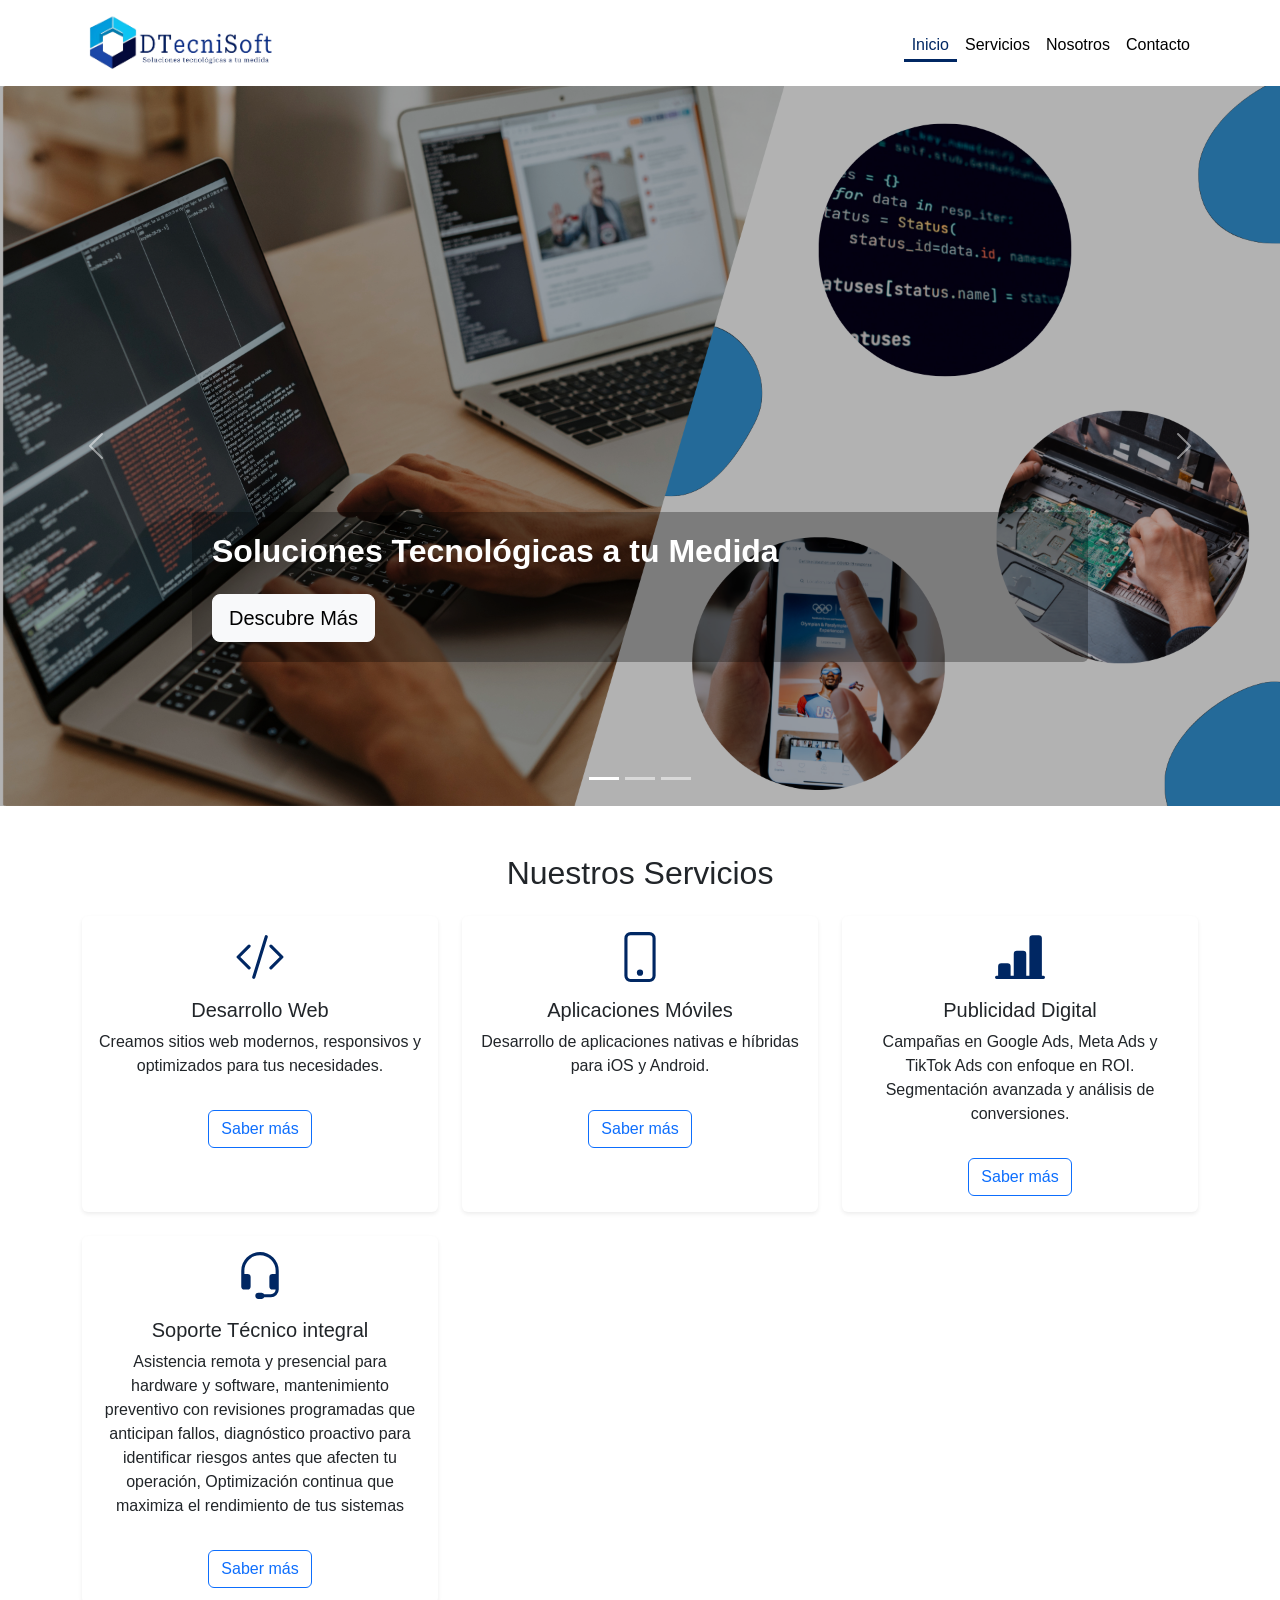
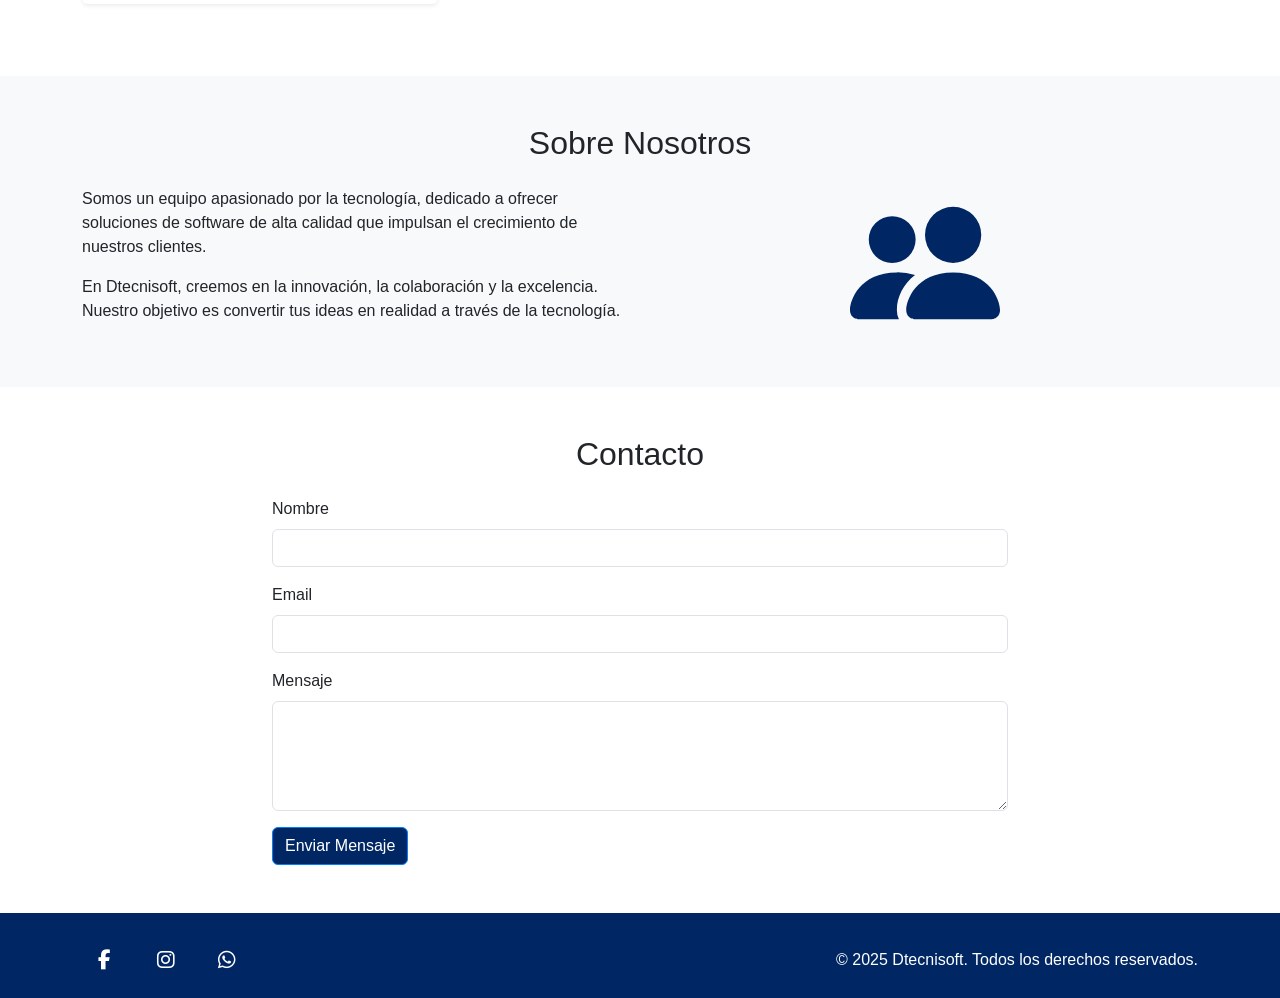
<file: docs/index.html>
<html lang="es">

<head>
    <meta charset="UTF-8">
    <meta name="viewport" content="width=device-width, initial-scale=1.0">
    <title>Dtecnisoft</title>
    <link rel="icon" href="img/ico.ico" type="image/x-icon">
    <!-- Bootstrap CSS -->
    <link href="https://cdn.jsdelivr.net/npm/bootstrap@5.3.2/dist/css/bootstrap.min.css" rel="stylesheet"
        integrity="sha384-T3c6CoIi6uLrA9TneNEoa7RxnatzjcDSCmG1MXxSR1GAsXEV/Dwwykc2MPK8M2HN" crossorigin="anonymous">
    <link rel="stylesheet" href="https://cdnjs.cloudflare.com/ajax/libs/font-awesome/6.4.0/css/all.min.css">
    <!-- Custom CSS -->
    <link rel="stylesheet" href="css/style.css">
</head>

<body>

    <!-- Navbar -->
    <nav class="navbar navbar-expand-lg navbar-dark  shadow-sm">
        <div class="container">
            <a class="navbar-brand" href="#">
                <img src="img/log.png" alt="Logo Dtecnisoft" width="200" height="60"
                    class="d-inline-block align-top me-2">
            </a>
            <button class="navbar-toggler" type="button" data-bs-toggle="collapse" data-bs-target="#navbarNav"
                aria-controls="navbarNav" aria-expanded="false" aria-label="Toggle navigation">
                <span class="navbar-toggler-icon"></span>
            </button>
            <div class="collapse navbar-collapse" id="navbarNav">
                <ul class="navbar-nav ms-auto">
                    <li class="nav-item">
                        <a class="nav-link active" aria-current="page" href="#">Inicio</a>
                    </li>
                    <li class="nav-item">
                        <a class="nav-link" href="#servicios">Servicios</a>
                    </li>
                    <li class="nav-item">
                        <a class="nav-link" href="#nosotros">Nosotros</a>
                    </li>
                    <li class="nav-item">
                        <a class="nav-link" href="#contacto">Contacto</a>
                    </li>
                </ul>
            </div>
        </div>
    </nav>

    <!-- Hero Section with Carousel - Mobile Optimized -->
    <header id="heroCarousel" class="carousel slide" data-bs-ride="carousel">
        <div class="carousel-indicators">
            <button type="button" data-bs-target="#heroCarousel" data-bs-slide-to="0" class="active" aria-current="true"
                aria-label="Slide 1"></button>
            <button type="button" data-bs-target="#heroCarousel" data-bs-slide-to="1" aria-label="Slide 2"></button>
            <button type="button" data-bs-target="#heroCarousel" data-bs-slide-to="2" aria-label="Slide 3"></button>
        </div>
        <div class="carousel-inner">
            <div class="carousel-item active">
                <img src="img/p2.png" class="d-block w-100 img-fluid" alt="Innovación Tecnológica">
                <div class="carousel-caption d-block text-center text-md-start">
                    <h2 class="fw-bold display-4-md">Soluciones Tecnológicas a tu Medida</h2>
                    <a href="https://wa.me/3175863948" target="_blank"  class="btn btn-light btn-lg mt-3">Descubre Más</a>
                </div>
            </div>
            <div class="carousel-item">
                <img src="img/p.png" class="d-block w-100 img-fluid" alt="Desarrollo a Medida">
                <div class="carousel-caption d-block text-center">
                    <h2 class="fw-bold display-4-md">Desarrollo Web y Móvil</h2>
                    <p class="lead">Creamos experiencias digitales únicas y funcionales.</p>
                    <a href="#servicios" class="btn btn-light btn-lg mt-3">Ver Servicios</a>
                </div>
            </div>
            <div class="carousel-item">
                <img src="img/m.png" class="d-block w-100 img-fluid" alt="Soluciones Cloud">
                <div class="carousel-caption d-block text-center text-md-start">
                    <h2 class="fw-bold display-4-md">Marketing Digital</h2>
                    <p class="lead">Transforma tu Negocio con Nosotros</p>
                    <a href="https://wa.me/3175863948" target="_blank"  class="btn btn-light btn-lg mt-3">Contáctanos</a>
                </div>
            </div>
        </div>
        <button class="carousel-control-prev" type="button" data-bs-target="#heroCarousel" data-bs-slide="prev">
            <span class="carousel-control-prev-icon" aria-hidden="true"></span>
            <span class="visually-hidden">Previous</span>
        </button>
        <button class="carousel-control-next" type="button" data-bs-target="#heroCarousel" data-bs-slide="next">
            <span class="carousel-control-next-icon" aria-hidden="true"></span>
            <span class="visually-hidden">Next</span>
        </button>
    </header>

    <!-- Services Section -->
    <section id="servicios" class="py-5">
        <div class="container">
            <h2 class="text-center mb-4">Nuestros Servicios</h2>
            <div class="row text-center">
                <div class="col-md-4 mb-4">
                    <div class="card h-100 shadow-sm">
                        <div class="card-body">
                            <svg xmlns="http://www.w3.org/2000/svg" width="50" height="50" fill="currentColor"
                                class="bi bi-code-slash text-primary mb-3" viewBox="0 0 16 16">
                                <path
                                    d="M10.478 1.647a.5.5 0 1 0-.956-.294l-4 13a.5.5 0 0 0 .956.294l4-13zM4.854 4.146a.5.5 0 0 1 0 .708L1.707 8l3.147 3.146a.5.5 0 0 1-.708.708l-3.5-3.5a.5.5 0 0 1 0-.708l3.5-3.5a.5.5 0 0 1 .708 0zm6.292 0a.5.5 0 0 0 0 .708L14.293 8l-3.147 3.146a.5.5 0 0 0 .708.708l3.5-3.5a.5.5 0 0 0 0-.708l-3.5-3.5a.5.5 0 0 0-.708 0z" />
                            </svg>
                            <h5 class="card-title">Desarrollo Web</h5>
                            <p class="card-text">Creamos sitios web modernos, responsivos y optimizados para tus
                                necesidades.</p>
                            <!-- Opcional: Botón de acción -->
                            <a href="https://wa.me/3175863948" target="_blank"  class="btn btn-outline-primary mt-3">Saber más</a>
                        </div>
                    </div>
                </div>
                <div class="col-md-4 mb-4">
                    <div class="card h-100 shadow-sm">
                        <div class="card-body">
                            <svg xmlns="http://www.w3.org/2000/svg" width="50" height="50" fill="currentColor"
                                class="bi bi-phone text-primary mb-3" viewBox="0 0 16 16">
                                <path
                                    d="M11 1a1 1 0 0 1 1 1v12a1 1 0 0 1-1 1H5a1 1 0 0 1-1-1V2a1 1 0 0 1 1-1h6zM5 0a2 2 0 0 0-2 2v12a2 2 0 0 0 2 2h6a2 2 0 0 0 2-2V2a2 2 0 0 0-2-2H5z" />
                                <path d="M8 14a1 1 0 1 0 0-2 1 1 0 0 0 0 2z" />
                            </svg>
                            <h5 class="card-title">Aplicaciones Móviles</h5>
                            <p class="card-text">Desarrollo de aplicaciones nativas e híbridas para iOS y Android.</p>
                            <!-- Opcional: Botón de acción -->
                            <a href="https://wa.me/3175863948" target="_blank"  class="btn btn-outline-primary mt-3">Saber más</a>
                        </div>
                    </div>
                </div>
                <div class="col-md-4 mb-4">
                    <div class="card h-100 shadow-sm">
                        <div class="card-body text-center">
                            <!-- Icono de redes sociales (puedes cambiarlo por "bi bi-megaphone" o "bi bi-google") -->
                            <svg xmlns="http://www.w3.org/2000/svg" width="50" height="50" fill="currentColor"
                                class="bi bi-bar-chart-line text-primary mb-3" viewBox="0 0 16 16">
                                <path
                                    d="M11 2a1 1 0 0 1 1-1h2a1 1 0 0 1 1 1v12h.5a.5.5 0 0 1 0 1H.5a.5.5 0 0 1 0-1H1v-3a1 1 0 0 1 1-1h2a1 1 0 0 1 1 1v3h1V7a1 1 0 0 1 1-1h2a1 1 0 0 1 1 1v7h1V2z" />
                            </svg>
                            <h5 class="card-title">Publicidad Digital</h5>
                            <p class="card-text">
                                Campañas en Google Ads, Meta Ads y TikTok Ads con enfoque en ROI. Segmentación avanzada
                                y análisis de conversiones.
                            </p>
                            <!-- Opcional: Botón de acción -->
                            <a href="https://wa.me/3175863948" target="_blank"  class="btn btn-outline-primary mt-3">Saber más</a>
                        </div>
                    </div>
                </div>
                <div class="col-md-4 mb-4">
                    <div class="card h-100 shadow-sm">
                        <div class="card-body text-center">
                            <!-- Icono de soporte técnico (bi bi-headset) -->
                            <svg xmlns="http://www.w3.org/2000/svg" width="50" height="50" fill="currentColor"
                                class="bi bi-headset text-primary mb-3" viewBox="0 0 16 16">
                                <path
                                    d="M8 1a5 5 0 0 0-5 5v1h1a1 1 0 0 1 1 1v3a1 1 0 0 1-1 1H3a1 1 0 0 1-1-1V6a6 6 0 1 1 12 0v6a2.5 2.5 0 0 1-2.5 2.5H9.366a1 1 0 0 1-.866.5h-1a1 1 0 1 1 0-2h1a1 1 0 0 1 .866.5H11.5A1.5 1.5 0 0 0 13 12h-1a1 1 0 0 1-1-1V8a1 1 0 0 1 1-1h1V6a5 5 0 0 0-5-5z" />
                            </svg>
                            <h5 class="card-title">Soporte Técnico integral</h5>
                            <p class="card-text">
                                Asistencia remota y presencial para hardware y software,
                                mantenimiento preventivo con revisiones programadas que anticipan fallos,
                                diagnóstico proactivo para identificar riesgos antes que afecten tu operación,
                                Optimización continua que maximiza el rendimiento de tus sistemas
                            </p>
                            <a href="https://wa.me/3175863948" target="_blank"  class="btn btn-outline-primary mt-3">Saber más</a>
                        </div>
                    </div>
                </div>
            </div>
        </div>
    </section>

    <!-- About Us Section -->
    <section id="nosotros" class="py-5 bg-light">
        <div class="container">
            <h2 class="text-center mb-4">Sobre Nosotros</h2>
            <div class="row align-items-center">
                <div class="col-md-6">
                    <p>Somos un equipo apasionado por la tecnología, dedicado a ofrecer soluciones de
                        software de alta calidad que impulsan el crecimiento de nuestros clientes.</p>
                    <p>En Dtecnisoft, creemos en la innovación, la colaboración y la excelencia. Nuestro objetivo es
                        convertir tus ideas en realidad a través de la tecnología.</p>
                </div>
                <div class="col-md-6 text-center">
                    <svg xmlns="http://www.w3.org/2000/svg" width="150" height="150" fill="currentColor"
                        class="bi bi-people-fill text-primary" viewBox="0 0 16 16">
                        <path d="M7 14s-1 0-1-1 1-4 5-4 5 3 5 4-1 1-1 1H7zm4-6a3 3 0 1 0 0-6 3 3 0 0 0 0 6z" />
                        <path fill-rule="evenodd"
                            d="M5.216 14A2.238 2.238 0 0 1 5 13c0-1.355.68-2.75 1.936-3.72A6.325 6.325 0 0 0 5 9c-4 0-5 3-5 4s1 1 1 1h4.216zM4.5 8a2.5 2.5 0 1 0 0-5 2.5 2.5 0 0 0 0 5z" />
                    </svg>
                </div>
            </div>
        </div>
    </section>

    <!-- Contact Section -->
    <section id="contacto" class="py-5">
        <div class="container">
            <h2 class="text-center mb-4">Contacto</h2>
            <div class="row">
                <div class="col-md-8 mx-auto">
                    <form>
                        <div class="mb-3">
                            <label for="name" class="form-label">Nombre</label>
                            <input type="text" class="form-control" id="name" required>
                        </div>
                        <div class="mb-3">
                            <label for="email" class="form-label">Email</label>
                            <input type="email" class="form-control" id="email" required>
                        </div>
                        <div class="mb-3">
                            <label for="message" class="form-label">Mensaje</label>
                            <textarea class="form-control" id="message" rows="4" required></textarea>
                        </div>
                        <button type="submit" class="btn btn-primary">Enviar Mensaje</button>
                    </form>
                </div>
            </div>
        </div>
    </section>

    <!-- Footer Profesional con Redes Sociales -->
    <footer class="bg-primary text-white pt-4 pb-3">
        <div class="container">
            <div class="row align-items-center">
                <!-- Redes Sociales -->
                <div class="col-md-6 mb-3 mb-md-0">
                    <div class="d-flex justify-content-center justify-content-md-start">
                        <a href="https://www.facebook.com/Dtecnisoft" target="_blank" rel="noopener noreferrer"
                            class="social-icon me-3">
                            <i class="fab fa-facebook-f fa-lg"></i>
                        </a>
                        <a href="https://www.instagram.com/dtecnisoft/" target="_blank" rel="noopener noreferrer"
                            class="social-icon me-3">
                            <i class="fab fa-instagram fa-lg"></i>
                        </a>
                        <a href="https://wa.me/3175863948" target="_blank" rel="noopener noreferrer"
                            class="social-icon">
                            <i class="fab fa-whatsapp fa-lg"></i>
                        </a>
                    </div>
                </div>

                <!-- Derechos de autor -->
                <div class="col-md-6 text-center text-md-end">
                    <p class="mb-0">&copy; 2025 Dtecnisoft. Todos los derechos reservados.</p>
                </div>
            </div>
        </div>
    </footer>

    <!-- Bootstrap JS Bundle -->
    <script src="https://cdn.jsdelivr.net/npm/bootstrap@5.3.2/dist/js/bootstrap.bundle.min.js"
        integrity="sha384-C6RzsynM9kWDrMNeT87bh95OGNyZPhcTNXj1NW7RuBCsyN/o0jlpcV8Qyq46cDfL"
        crossorigin="anonymous"></script>
</body>

</html>
</file>
<file: docs/css/style.css>
/* Custom Styles for Dtecnisoft */
/* Basic Reset */
* {
    margin: 0;
    padding: 0;
    box-sizing: border-box;
}

/* Blue and White Theme */
:root {
    --primary-color: #0081fa;
    --secundary-color: #002763;
    --light-color: #f8f9fa;
    --dark-color: #212529;
    --white-color: #ffffff;
    --black-color: #000;
}

body::-webkit-scrollbar {
    width: 8px;

}

body::-webkit-scrollbar-thumb {
    background: var(--secundary-color);
    border-radius: 50px;
}

body::-webkit-scrollbar-thumb:hover {
    background: var(--primary-color);
}

body {
    font-family: 'Rajdhani', 'Verdana', sans-serif; /* Estilo tech/cyber */
}

/* Navbar */
.navbar-dark .navbar-brand {
    font-weight: bold;
    font-size: 1.5rem;
}

.navbar-dark .nav-link {
    color: #000;
}

.navbar-dark,
.navbar-dark {
    color: var(--black-color);
}

.nav-link {
    position: relative;
    padding-bottom: 5px;
}

.nav-link::after {
    content: '';
    position: absolute;
    bottom: 0;
    left: 50%; /* Empieza desde el centro */
    width: 0;
    height: 3px;
    background: var(--secundary-color);
    transition: all 0.3s ease;
}

.nav-link:hover::after {
    left: 0; /* Se expande desde la izquierda */
    width: 100%;
}

.navbar-toggler {
    background-color: var(--secundary-color);
}

.nav-item .active {
    color: var(--secundary-color) !important;
    background-color: transparent !important;
    position: relative;
}

.nav-item .active::after {
    content: '';
    position: absolute;
    bottom: 0;
    left: 0;
    width: 100%;
    height: 3px; /* Más grueso que el hover */
    background-color: var(--secundary-color);
    animation: fadeIn 0.3s ease-out;
}

@keyframes fadeIn {
    from { opacity: 0; transform: scaleX(0); }
    to { opacity: 1; transform: scaleX(1); }
}

/* Hero Section - Carousel */
#heroCarousel .carousel-item {
    height: 80vh;
    /* Adjust height as needed */
    min-height: 400px;
    background: no-repeat center center scroll;
    background-size: cover;
}

#heroCarousel .carousel-item img {
    height: 100%;
    object-fit: cover;
    /* Make image cover the item area */
    filter: brightness(0.7);
    /* Darken image slightly for text readability */
}

#heroCarousel .carousel-caption {
    bottom: 20%;
    /* Position caption vertically */
    z-index: 10;
    background-color: rgba(0, 0, 0, 0.3);
    /* Optional: slight background for better readability */
    padding: 20px;
    border-radius: 5px;
}

#heroCarousel .carousel-caption h1,
#heroCarousel .carousel-caption p {
    color: var(--white-color);
    text-shadow: 1px 1px 3px rgba(0, 0, 0, 0.5);
    /* Add shadow for better contrast */
}

/* Sections */
section {
    padding: 60px 0;
}

#servicios .card {
    border: none;
    transition: transform 0.3s ease, box-shadow 0.3s ease;
}

#servicios .card:hover {
    transform: translateY(-10px);
    box-shadow: 0 0.5rem 1rem rgba(0, 0, 0, 0.15) !important;
}

#nosotros svg {
    max-width: 100%;
    height: auto;
}

/* Footer */
.social-icon {
    width: 45px;
    height: 45px;
    display: flex;
    align-items: center;
    justify-content: center;
    color: white;
    text-decoration: none;
    transition: all 0.3s ease;
}

.social-icon:hover {
    background-color: rgba(255, 255, 255, 0.2);
    transform: translateY(-2px);
}

/* Ajustes para móviles */
@media (max-width: 576px) {
    .social-icon {
        width: 36px;
        height: 36px;
    }
}

/* Bootstrap Overrides (Optional) */
.btn-primary {
    background-color: var(--secundary-color);
    border-color: var(--primary-color);
}

.btn-primary:hover {
    opacity: 0.9;
    background-color: var(--primary-color);
    border-color: var(--primary-color);
}

.text-primary {
    color: var(--secundary-color) !important;
}

.bg-primary {
    background-color: var(--secundary-color) !important;
}

.bg-light {
    background-color: var(--light-color) !important;
}
</file>
